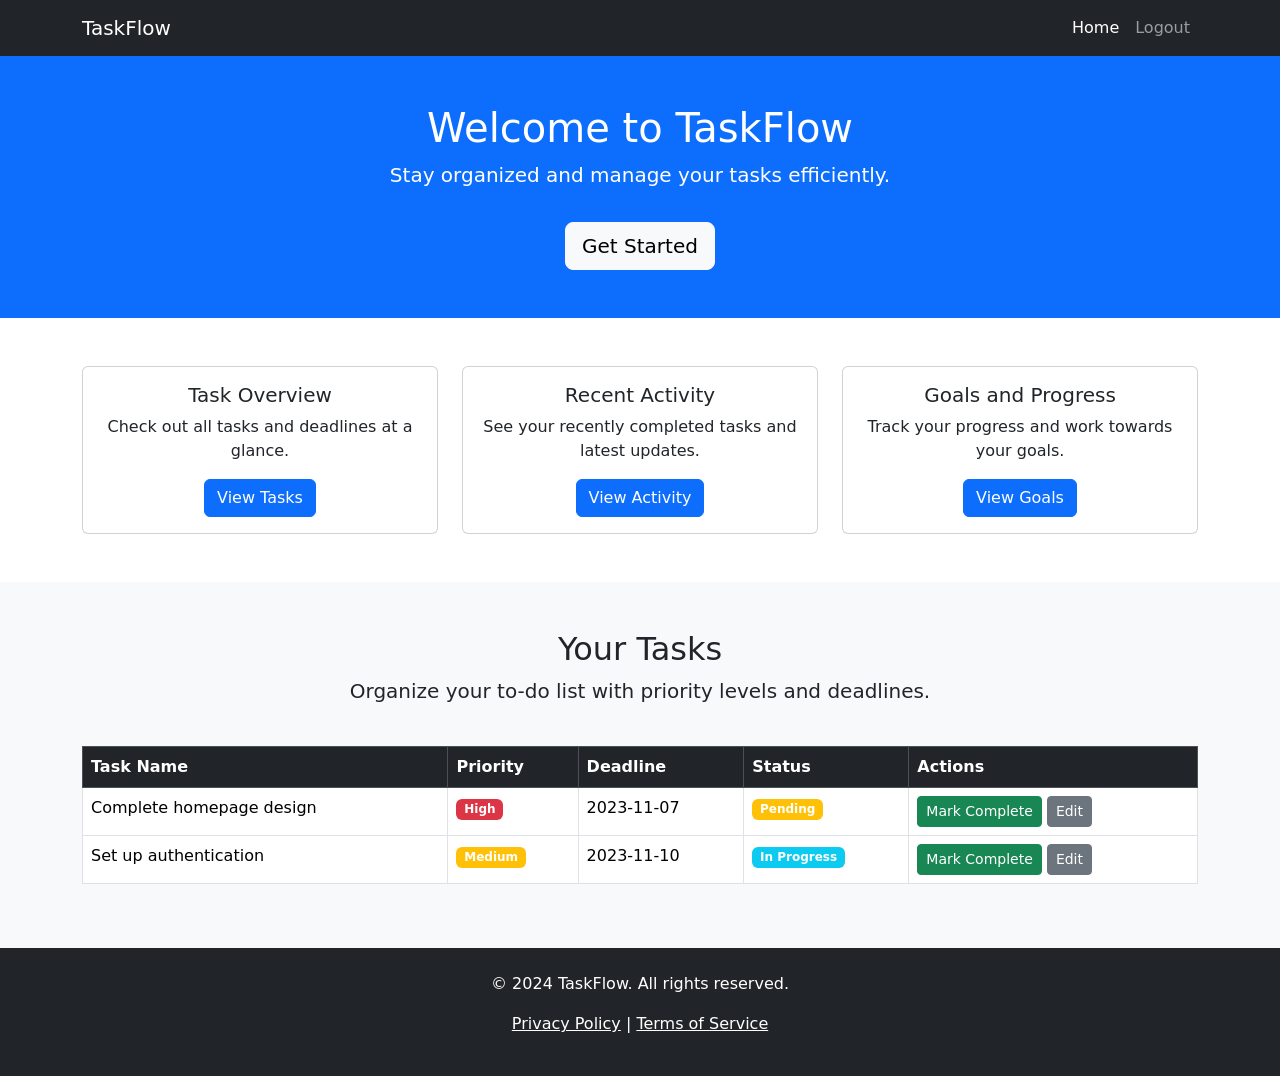
<file: homepage/index.html>
<!DOCTYPE html>
<html lang="en">
<head>
    <meta charset="UTF-8">
    <meta name="viewport" content="width=device-width, initial-scale=1.0">
    <title>TaskFlow - Your To-Do List Dashboard</title>
    <link rel="stylesheet" href="../bootstrap/css/bootstrap.min.css">
    <!-- <link rel="stylesheet" href="../css/register.css"> -->
</head>
<body>

    <!-- Navbar -->
    <nav class="navbar navbar-expand-lg navbar-dark bg-dark">
        <div class="container">
            <a class="navbar-brand" href="#">TaskFlow</a>
            <button class="navbar-toggler" type="button" data-bs-toggle="collapse" data-bs-target="#navbarNav" aria-controls="navbarNav" aria-expanded="false" aria-label="Toggle navigation">
                <span class="navbar-toggler-icon"></span>
            </button>
            <div class="collapse navbar-collapse" id="navbarNav">
                <ul class="navbar-nav ms-auto">
                    <li class="nav-item">
                        <a class="nav-link active" href="#">Home</a>
                    </li>
                    <!-- <li class="nav-item">
                        <a class="nav-link" href="#">Dashboard</a>
                    </li>
                    <li class="nav-item">
                        <a class="nav-link" href="#">Tasks</a>
                    </li>
                    <li class="nav-item">
                        <a class="nav-link" href="#">Profile</a>
                    </li> -->
                    <li class="nav-item">
                      <form id="logout-form" action="../php/logout.php" method="POST" style="display: inline;" onsubmit="return confirm('Are you sure you want to logout?');">
                        <button type="submit" class="nav-link" style="background: none; border: none; cursor: pointer;">Logout</button>
                    </form>
                    </li>
                </ul>
            </div>
        </div>
    </nav>

    <header class="bg-primary text-white text-center py-5">
        <div class="container">
            <h1>Welcome to TaskFlow</h1>
            <p class="lead">Stay organized and manage your tasks efficiently.</p>
            <a href="#dashboard" class="btn btn-light btn-lg mt-3">Get Started</a>
        </div>
    </header>

    <section id="dashboard" class="container my-5">
        <div class="row">
            <div class="col-md-4">
                <div class="card text-center">
                    <div class="card-body">
                        <h5 class="card-title">Task Overview</h5>
                        <p class="card-text">Check out all tasks and deadlines at a glance.</p>
                        <a href="#" class="btn btn-primary">View Tasks</a>
                    </div>
                </div>
            </div>
            
            <!-- Recent Activity -->
            <div class="col-md-4">
                <div class="card text-center">
                    <div class="card-body">
                        <h5 class="card-title">Recent Activity</h5>
                        <p class="card-text">See your recently completed tasks and latest updates.</p>
                        <a href="#" class="btn btn-primary">View Activity</a>
                    </div>
                </div>
            </div>

            <!-- Goals and Progress -->
            <div class="col-md-4">
                <div class="card text-center">
                    <div class="card-body">
                        <h5 class="card-title">Goals and Progress</h5>
                        <p class="card-text">Track your progress and work towards your goals.</p>
                        <a href="#" class="btn btn-primary">View Goals</a>
                    </div>
                </div>
            </div>
        </div>
    </section>

    <!-- Task List Section -->
    <section class="bg-light py-5">
        <div class="container">
            <div class="row">
                <div class="col-12 text-center mb-4">
                    <h2>Your Tasks</h2>
                    <p class="lead">Organize your to-do list with priority levels and deadlines.</p>
                </div>

                <!-- Task List Table -->
                <div class="col-12">
                    <table class="table table-hover table-bordered">
                        <thead class="table-dark">
                            <tr>
                                <th>Task Name</th>
                                <th>Priority</th>
                                <th>Deadline</th>
                                <th>Status</th>
                                <th>Actions</th>
                            </tr>
                        </thead>
                        <tbody>
                            <tr>
                                <td>Complete homepage design</td>
                                <td><span class="badge bg-danger">High</span></td>
                                <td>2023-11-07</td>
                                <td><span class="badge bg-warning">Pending</span></td>
                                <td>
                                    <button class="btn btn-sm btn-success">Mark Complete</button>
                                    <button class="btn btn-sm btn-secondary">Edit</button>
                                </td>
                            </tr>
                            <tr>
                                <td>Set up authentication</td>
                                <td><span class="badge bg-warning">Medium</span></td>
                                <td>2023-11-10</td>
                                <td><span class="badge bg-info">In Progress</span></td>
                                <td>
                                    <button class="btn btn-sm btn-success">Mark Complete</button>
                                    <button class="btn btn-sm btn-secondary">Edit</button>
                                </td>
                            </tr>
                        </tbody>
                    </table>
                </div>
            </div>
        </div>
    </section>

    <!-- Footer Section -->
    <footer class="bg-dark text-white text-center py-4">
        <div class="container">
            <p>&copy; 2024 TaskFlow. All rights reserved.</p>
            <p><a href="#" class="text-white">Privacy Policy</a> | <a href="#" class="text-white">Terms of Service</a></p>
        </div>
    </footer>

    <!-- Bootstrap and Custom Script -->
    <script src="../bootstrap/js/bootstrap.bundle.min.js"></script>
</body>
</html>
</file>
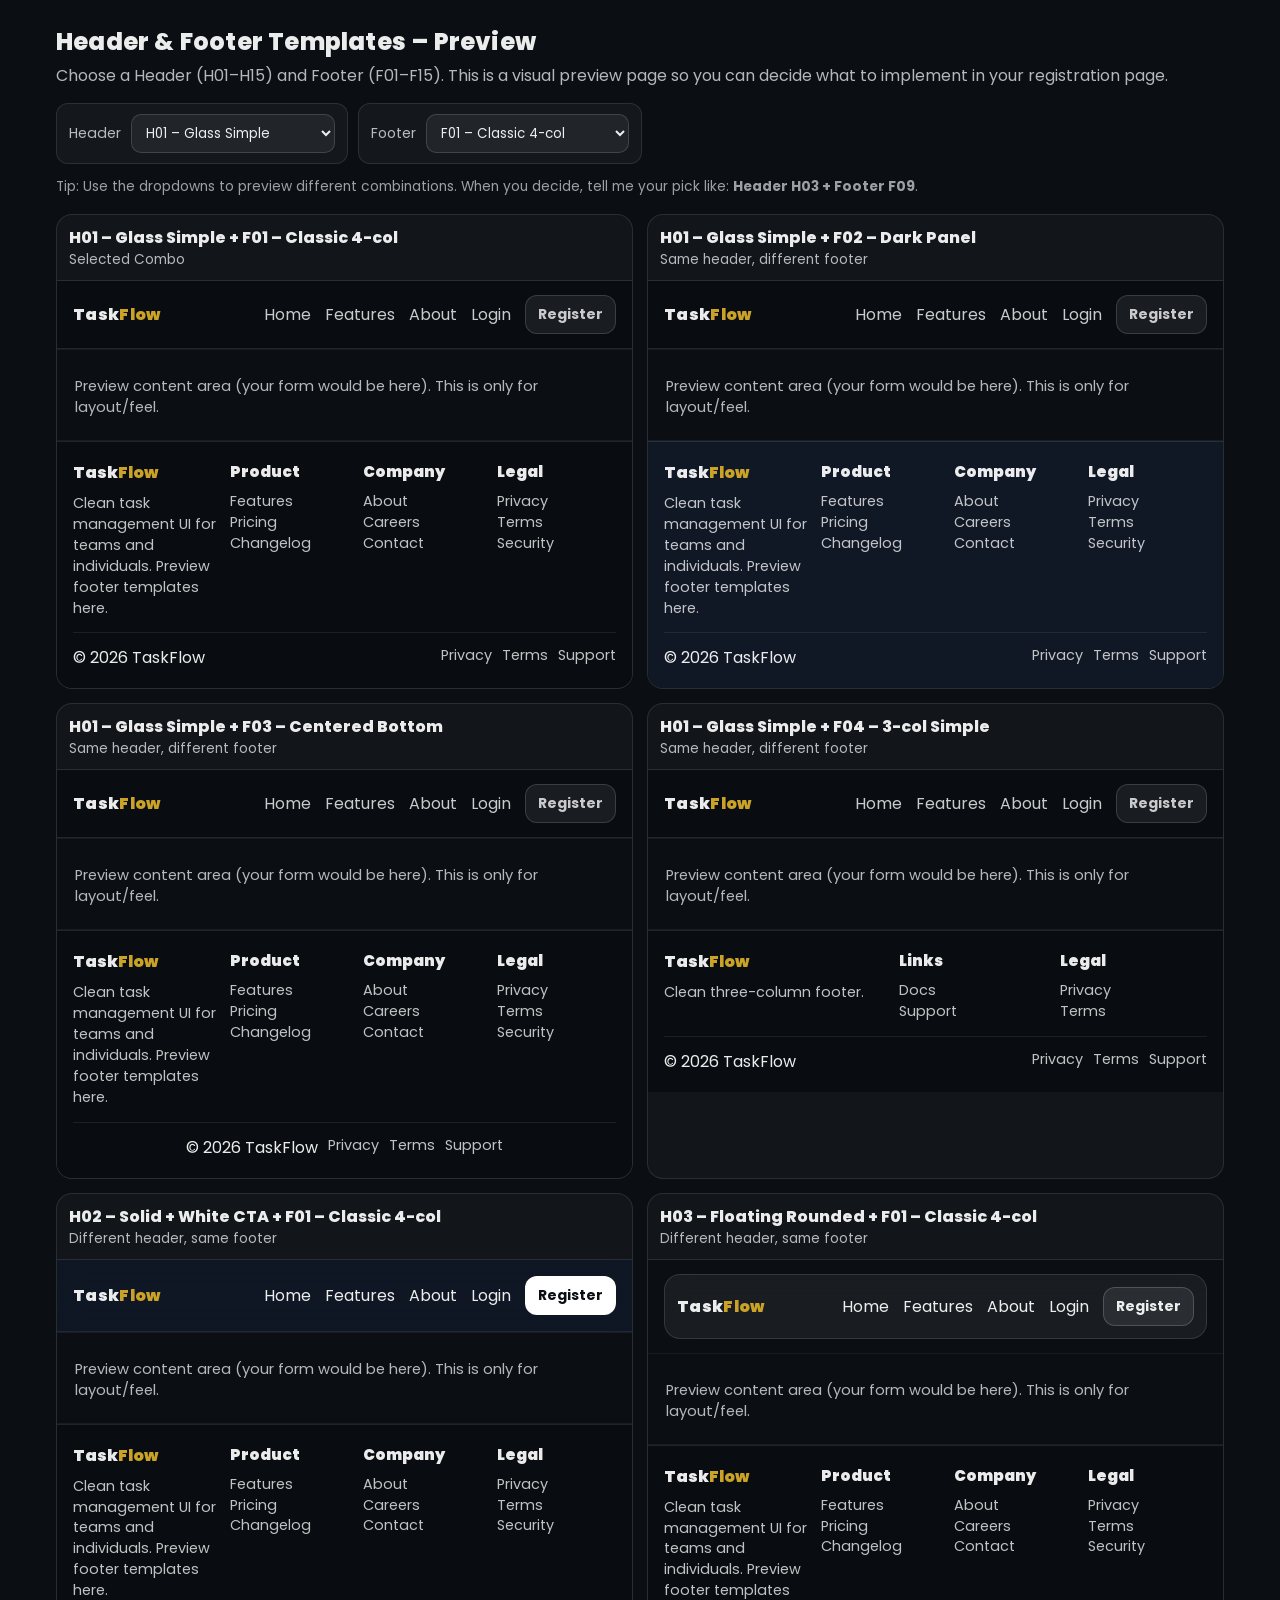
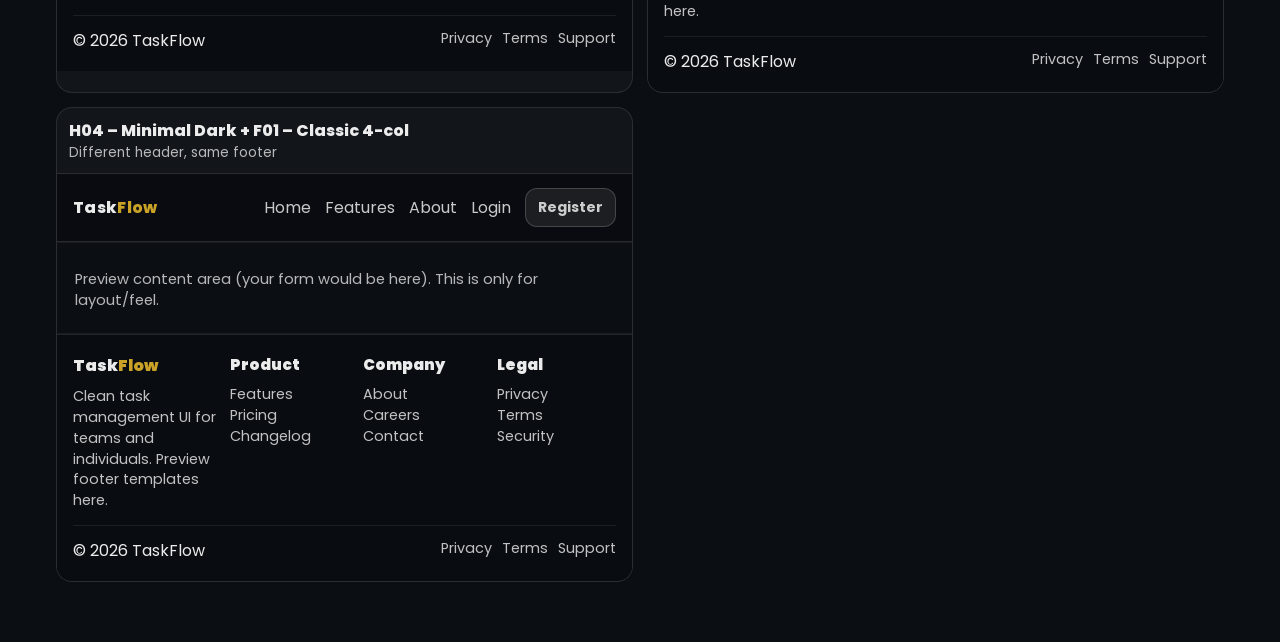
<file: html/header_footer_templates.html>
<!doctype html>
<html lang="en">
<head>
  <meta charset="utf-8" />
  <meta name="viewport" content="width=device-width, initial-scale=1" />
  <title>TaskFlow – Header & Footer Templates (Preview)</title>
  <link rel="preconnect" href="https://fonts.googleapis.com">
  <link rel="preconnect" href="https://fonts.gstatic.com" crossorigin>
  <link href="https://fonts.googleapis.com/css2?family=Poppins:wght@300;400;500;600;700;800&display=swap" rel="stylesheet">
  <style>
    :root{
      --bg:#0b0f14;
      --panel:#111827;
      --panel2:#0a0c10;
      --border:rgba(255,255,255,.10);
      --muted:rgba(255,255,255,.70);
      --text:rgba(255,255,255,.92);
      --card:rgba(255,255,255,.06);
      --card2:rgba(255,255,255,.10);
      --accent:#c9a227;
    }

    *{box-sizing:border-box;margin:0;padding:0;font-family:Poppins,system-ui,-apple-system,Segoe UI,Roboto,Arial,sans-serif;}
    body{background:var(--bg);color:var(--text);}

    .page{max-width:1200px;margin:0 auto;padding:24px 16px 60px;}
    h1{font-size:1.5rem;font-weight:800;letter-spacing:.2px;}
    .sub{margin-top:6px;color:var(--muted);line-height:1.35;}

    .toolbar{margin-top:16px;display:flex;gap:10px;flex-wrap:wrap;align-items:center;}
    .pill{
      display:inline-flex;gap:10px;align-items:center;
      padding:10px 12px;border:1px solid var(--border);
      background:rgba(255,255,255,.04);
      border-radius:12px;
    }

    label{font-size:.88rem;color:var(--muted);}
    select{
      background:rgba(255,255,255,.06);
      border:1px solid rgba(255,255,255,.14);
      color:var(--text);
      padding:8px 10px;
      border-radius:10px;
      outline:none;
    }

    .grid{margin-top:18px;display:grid;grid-template-columns:repeat(2,minmax(0,1fr));gap:14px;}
    @media (max-width: 900px){.grid{grid-template-columns:1fr;}}

    .preview{
      border:1px solid var(--border);
      border-radius:16px;
      overflow:hidden;
      background:rgba(255,255,255,.03);
    }

    .meta{
      padding:10px 12px;
      border-bottom:1px solid var(--border);
      display:flex;justify-content:space-between;align-items:center;
      gap:12px;
    }
    .meta .name{font-weight:800;}
    .meta .hint{font-size:.85rem;color:var(--muted);}

    .canvas{background:#0b0f14;}
    .hero{
      padding:26px 18px 22px;
      border-top:1px solid rgba(255,255,255,.06);
      border-bottom:1px solid rgba(255,255,255,.06);
      color:var(--muted);
      font-size:.92rem;
    }

    /* Generic utility */
    .row{display:flex;align-items:center;justify-content:space-between;gap:12px;}
    .brand{font-weight:900;letter-spacing:.3px;}
    .brand span{color:var(--accent);}
    .nav{display:flex;gap:14px;align-items:center;flex-wrap:wrap;}
    a{color:inherit;text-decoration:none;}

    .btn{
      border-radius:12px;
      padding:8px 12px;
      border:1px solid rgba(255,255,255,.18);
      background:rgba(255,255,255,.08);
      color:var(--text);
      font-weight:700;
      font-size:.88rem;
    }

    /* ========== HEADER TEMPLATES (H01..H15) ========== */
    .H01{background:rgba(10,12,16,.75);backdrop-filter:blur(12px);border-bottom:1px solid var(--border);padding:14px 16px;}
    .H01 .nav a{opacity:.85;} .H01 .nav a:hover{opacity:1;}

    .H02{background:rgba(17,24,39,.85);backdrop-filter:blur(12px);padding:16px 16px;border-bottom:1px solid rgba(255,255,255,.08);}
    .H02 .btn{background:#fff;color:#0b0f14;border-color:rgba(255,255,255,.22);} 

    .H03{background:transparent;padding:14px 16px;}
    .H03 .wrap{background:rgba(255,255,255,.06);border:1px solid rgba(255,255,255,.12);border-radius:16px;padding:12px 12px;backdrop-filter:blur(12px);} 

    .H04{background:rgba(10,12,16,.9);padding:14px 16px;border-bottom:1px solid rgba(255,255,255,.12);} 
    .H04 .brand{font-weight:800;} .H04 .nav a{color:rgba(255,255,255,.78);} .H04 .nav a:hover{color:#fff;}

    .H05{background:rgba(11,15,20,1);padding:14px 16px;} .H05 .badge{padding:4px 8px;border-radius:999px;border:1px solid rgba(255,255,255,.12);font-size:.8rem;color:rgba(255,255,255,.8)}

    .H06{background:rgba(255,255,255,.04);padding:16px;border-bottom:1px solid rgba(255,255,255,.08);} .H06 .brand span{color:#fff;} .H06 .brand{color:var(--accent);} 

    .H07{background:rgba(10,12,16,.78);padding:12px 16px;border-bottom:1px solid rgba(255,255,255,.10);} .H07 .nav{gap:10px;} .H07 .nav a{padding:6px 10px;border-radius:999px;background:rgba(255,255,255,.06);} .H07 .nav a:hover{background:rgba(255,255,255,.12);} 

    .H08{background:rgba(17,24,39,.7);padding:16px;} .H08 .search{flex:1;max-width:360px;} .H08 input{width:100%;border-radius:12px;background:rgba(255,255,255,.08);border:1px solid rgba(255,255,255,.12);padding:9px 10px;color:#fff;}

    .H09{background:rgba(10,12,16,.76);padding:12px 16px;border-bottom:1px solid rgba(255,255,255,.10);} .H09 .btn{border-radius:999px;}

    .H10{background:rgba(255,255,255,.03);padding:14px 16px;border-bottom:1px solid rgba(255,255,255,.08);} .H10 .brand{font-weight:900;} .H10 .btn{background:transparent;}

    .H11{background:rgba(10,12,16,1);padding:14px 16px;border-bottom:1px solid rgba(255,255,255,.08);} .H11 .nav a{font-weight:700;}

    .H12{background:rgba(17,24,39,.8);padding:12px 16px;border-bottom:1px solid rgba(255,255,255,.10);} .H12 .brand{font-size:1.05rem;} .H12 .nav a{font-size:.9rem;opacity:.88;}

    .H13{background:rgba(10,12,16,.6);padding:18px 16px;border-bottom:1px solid rgba(255,255,255,.08);} .H13 .brand{font-size:1.2rem;} 

    .H14{background:rgba(255,255,255,.04);padding:14px 16px;border-bottom:1px solid rgba(255,255,255,.08);} .H14 .nav a{position:relative;} .H14 .nav a::after{content:"";position:absolute;left:0;bottom:-6px;width:0;height:2px;background:var(--accent);transition:width .2s;} .H14 .nav a:hover::after{width:100%;}

    .H15{background:rgba(17,24,39,.65);padding:14px 16px;border-bottom:1px solid rgba(255,255,255,.10);} .H15 .btn{background:rgba(255,255,255,.10);} .H15 .btn:hover{background:rgba(255,255,255,.14);} 

    /* ========== FOOTER TEMPLATES (F01..F15) ========== */
    .footerBase{padding:18px 16px;border-top:1px solid rgba(255,255,255,.10);background:rgba(10,12,16,.96);} 
    .footerBase .cols{display:grid;grid-template-columns:1.2fr 1fr 1fr 1fr;gap:14px;}
    .footerBase h3{font-size:1rem;font-weight:900;margin-bottom:8px;}
    .footerBase h4{font-size:.95rem;font-weight:900;margin-bottom:8px;}
    .footerBase p,.footerBase a{color:rgba(255,255,255,.75);font-size:.9rem;line-height:1.45;}
    .footerBase a:hover{color:#fff;}
    .footerBase .bottom{margin-top:14px;padding-top:12px;border-top:1px solid rgba(255,255,255,.08);display:flex;justify-content:space-between;gap:10px;flex-wrap:wrap;}

    .F01{background:rgba(10,12,16,.96);} 

    .F02{background:rgba(17,24,39,.92);} 

    .F03{background:rgba(10,12,16,.96);} .F03 .bottom{justify-content:center;}

    .F04{background:rgba(10,12,16,.96);} .F04 .cols{grid-template-columns:1.5fr 1fr 1fr;}

    .F05{background:rgba(255,255,255,.04);backdrop-filter:blur(12px);} 

    .F06{background:rgba(10,12,16,1);} .F06 a{font-weight:700;}

    .F07{background:rgba(10,12,16,.96);} .F07 .cols{grid-template-columns:1fr 1fr;} .F07 .bottom{border-top:none;margin-top:10px;padding-top:0;}

    .F08{background:rgba(17,24,39,.92);} .F08 .chip{display:inline-block;border:1px solid rgba(255,255,255,.14);padding:6px 10px;border-radius:999px;margin:6px 6px 0 0;}

    .F09{background:rgba(10,12,16,.96);} .F09 .newsletter{display:flex;gap:8px;flex-wrap:wrap;} .F09 input{flex:1;min-width:180px;border-radius:12px;background:rgba(255,255,255,.08);border:1px solid rgba(255,255,255,.12);padding:10px;color:#fff;}

    .F10{background:rgba(10,12,16,.96);} .F10 .cols{grid-template-columns:1fr 1fr 1fr;} 

    .F11{background:rgba(17,24,39,.92);} .F11 .bottom{border-top:1px dashed rgba(255,255,255,.14);} 

    .F12{background:rgba(10,12,16,.96);} .F12 .brand{font-size:1.1rem;} 

    .F13{background:rgba(10,12,16,.96);} .F13 .cols{grid-template-columns:1.2fr 1.2fr;} 

    .F14{background:rgba(255,255,255,.03);backdrop-filter:blur(12px);} .F14 .bottom{border-top:1px solid rgba(255,255,255,.06);} 

    .F15{background:rgba(10,12,16,.96);} .F15 .topline{padding-bottom:10px;margin-bottom:10px;border-bottom:1px solid rgba(255,255,255,.08);display:flex;justify-content:space-between;gap:10px;flex-wrap:wrap;}

    @media (max-width: 900px){
      .footerBase .cols{grid-template-columns:1fr 1fr;}
    }
    @media (max-width: 560px){
      .footerBase .cols{grid-template-columns:1fr;}
    }

    .note{margin-top:14px;color:rgba(255,255,255,.6);font-size:.86rem;line-height:1.35;}
  </style>
</head>
<body>
  <div class="page">
    <h1>Header & Footer Templates – Preview</h1>
    <p class="sub">Choose a Header (H01–H15) and Footer (F01–F15). This is a visual preview page so you can decide what to implement in your registration page.</p>

    <div class="toolbar">
      <div class="pill">
        <label for="headerPick">Header</label>
        <select id="headerPick">
          <option value="H01">H01 – Glass Simple</option>
          <option value="H02">H02 – Solid + White CTA</option>
          <option value="H03">H03 – Floating Rounded</option>
          <option value="H04">H04 – Minimal Dark</option>
          <option value="H05">H05 – Brand Badge</option>
          <option value="H06">H06 – Accent Brand</option>
          <option value="H07">H07 – Pill Links</option>
          <option value="H08">H08 – With Search</option>
          <option value="H09">H09 – Rounded CTA</option>
          <option value="H10">H10 – Ultra Minimal</option>
          <option value="H11">H11 – Strong Nav</option>
          <option value="H12">H12 – Compact</option>
          <option value="H13">H13 – Taller Hero Nav</option>
          <option value="H14">H14 – Underline Hover</option>
          <option value="H15">H15 – Soft Buttons</option>
        </select>
      </div>

      <div class="pill">
        <label for="footerPick">Footer</label>
        <select id="footerPick">
          <option value="F01">F01 – Classic 4-col</option>
          <option value="F02">F02 – Dark Panel</option>
          <option value="F03">F03 – Centered Bottom</option>
          <option value="F04">F04 – 3-col Simple</option>
          <option value="F05">F05 – Glass Footer</option>
          <option value="F06">F06 – Bold Links</option>
          <option value="F07">F07 – Minimal 2-col</option>
          <option value="F08">F08 – With Chips</option>
          <option value="F09">F09 – Newsletter</option>
          <option value="F10">F10 – 3-col Links</option>
          <option value="F11">F11 – Dashed Divider</option>
          <option value="F12">F12 – Brand Focus</option>
          <option value="F13">F13 – Split 2-wide</option>
          <option value="F14">F14 – Glass Light</option>
          <option value="F15">F15 – Topline + Links</option>
        </select>
      </div>
    </div>

    <p class="note">Tip: Use the dropdowns to preview different combinations. When you decide, tell me your pick like: <strong>Header H03 + Footer F09</strong>.</p>

    <div class="grid" id="grid"></div>
  </div>

  <template id="tpl">
    <section class="preview">
      <div class="meta">
        <div>
          <div class="name"></div>
          <div class="hint"></div>
        </div>
      </div>
      <div class="canvas">
        <header class="header"></header>
        <div class="hero">Preview content area (your form would be here). This is only for layout/feel.</div>
        <footer class="footer footerBase"></footer>
      </div>
    </section>
  </template>

  <script>
    const headerOptions = {
      H01: { name: 'H01 – Glass Simple', hint: 'Glass bar, subtle links, great for apps.' },
      H02: { name: 'H02 – Solid + White CTA', hint: 'Strong contrast CTA button.' },
      H03: { name: 'H03 – Floating Rounded', hint: 'Floating rounded container for premium feel.' },
      H04: { name: 'H04 – Minimal Dark', hint: 'Straightforward minimal dark nav.' },
      H05: { name: 'H05 – Brand Badge', hint: 'Adds a small status/badge by brand.' },
      H06: { name: 'H06 – Accent Brand', hint: 'Brand uses accent as primary.' },
      H07: { name: 'H07 – Pill Links', hint: 'Pill buttons for navigation links.' },
      H08: { name: 'H08 – With Search', hint: 'Search input in the header.' },
      H09: { name: 'H09 – Rounded CTA', hint: 'Rounded CTA for friendly UI.' },
      H10: { name: 'H10 – Ultra Minimal', hint: 'Cleanest and lightest header.' },
      H11: { name: 'H11 – Strong Nav', hint: 'Heavier nav typography.' },
      H12: { name: 'H12 – Compact', hint: 'Tighter spacing for small screens.' },
      H13: { name: 'H13 – Taller Hero Nav', hint: 'More spacious header for landing pages.' },
      H14: { name: 'H14 – Underline Hover', hint: 'Underline hover effect.' },
      H15: { name: 'H15 – Soft Buttons', hint: 'Soft button-like CTAs.' },
    };

    const footerOptions = {
      F01: { name: 'F01 – Classic 4-col', hint: 'Standard multi-column footer.' },
      F02: { name: 'F02 – Dark Panel', hint: 'Stronger panel footer background.' },
      F03: { name: 'F03 – Centered Bottom', hint: 'Centered copyright row.' },
      F04: { name: 'F04 – 3-col Simple', hint: 'Less dense 3 columns.' },
      F05: { name: 'F05 – Glass Footer', hint: 'Glass effect like header.' },
      F06: { name: 'F06 – Bold Links', hint: 'Heavier link emphasis.' },
      F07: { name: 'F07 – Minimal 2-col', hint: 'Very simple layout.' },
      F08: { name: 'F08 – With Chips', hint: 'Tag/chip-style links.' },
      F09: { name: 'F09 – Newsletter', hint: 'Has newsletter signup row.' },
      F10: { name: 'F10 – 3-col Links', hint: 'Three columns balanced.' },
      F11: { name: 'F11 – Dashed Divider', hint: 'Dashed divider for style.' },
      F12: { name: 'F12 – Brand Focus', hint: 'Brand callout heavier.' },
      F13: { name: 'F13 – Split 2-wide', hint: 'Two wide sections.' },
      F14: { name: 'F14 – Glass Light', hint: 'Light glass footer style.' },
      F15: { name: 'F15 – Topline + Links', hint: 'Top row for socials + compact columns.' },
    };

    function headerHTML(code){
      const baseLinks = `
        <nav class="nav">
          <a href="#">Home</a>
          <a href="#">Features</a>
          <a href="#">About</a>
          <a href="#">Login</a>
          <a class="btn" href="#">Register</a>
        </nav>`;

      if(code === 'H03'){
        return `<div class="wrap"><div class="row"><div class="brand">Task<span>Flow</span></div>${baseLinks}</div></div>`;
      }
      if(code === 'H05'){
        return `<div class="row"><div style="display:flex;align-items:center;gap:10px;"><div class="brand">Task<span>Flow</span></div><span class="badge">v1.0</span></div>${baseLinks}</div>`;
      }
      if(code === 'H08'){
        return `<div class="row"><div class="brand">Task<span>Flow</span></div><div class="search"><input placeholder="Search…" /></div>${baseLinks}</div>`;
      }
      return `<div class="row"><div class="brand">Task<span>Flow</span></div>${baseLinks}</div>`;
    }

    function footerHTML(code){
      const cols = `
        <div class="cols">
          <div>
            <h3>Task<span style="color:var(--accent)">Flow</span></h3>
            <p>Clean task management UI for teams and individuals. Preview footer templates here.</p>
          </div>
          <div>
            <h4>Product</h4>
            <p><a href="#">Features</a></p>
            <p><a href="#">Pricing</a></p>
            <p><a href="#">Changelog</a></p>
          </div>
          <div>
            <h4>Company</h4>
            <p><a href="#">About</a></p>
            <p><a href="#">Careers</a></p>
            <p><a href="#">Contact</a></p>
          </div>
          <div>
            <h4>Legal</h4>
            <p><a href="#">Privacy</a></p>
            <p><a href="#">Terms</a></p>
            <p><a href="#">Security</a></p>
          </div>
        </div>`;

      const bottom = `
        <div class="bottom">
          <div>© 2026 TaskFlow</div>
          <div style="display:flex;gap:10px;flex-wrap:wrap;">
            <a href="#">Privacy</a>
            <a href="#">Terms</a>
            <a href="#">Support</a>
          </div>
        </div>`;

      if(code === 'F07'){
        return `<div class="cols"><div><h3>Task<span style="color:var(--accent)">Flow</span></h3><p>Minimal footer for clean UI.</p></div><div><h4>Links</h4><p><a href="#">Privacy</a></p><p><a href="#">Terms</a></p><p><a href="#">Support</a></p></div></div><div class="bottom"><div>© 2026 TaskFlow</div></div>`;
      }
      if(code === 'F08'){
        return `<div class="cols" style="grid-template-columns:1.3fr 1fr 1fr;"><div><h3>Task<span style="color:var(--accent)">Flow</span></h3><p>Footer with chips/tags.</p><div><span class="chip">Docs</span><span class="chip">API</span><span class="chip">Status</span></div></div><div><h4>Company</h4><p><a href="#">About</a></p><p><a href="#">Careers</a></p></div><div><h4>Legal</h4><p><a href="#">Privacy</a></p><p><a href="#">Terms</a></p></div></div>${bottom}`;
      }
      if(code === 'F09'){
        return `<div class="cols" style="grid-template-columns:1.4fr 1fr 1fr;"><div><h3>Task<span style="color:var(--accent)">Flow</span></h3><p>Newsletter footer variant.</p><div class="newsletter"><input placeholder="Email address" /><button class="btn">Subscribe</button></div></div><div><h4>Product</h4><p><a href="#">Features</a></p><p><a href="#">Pricing</a></p></div><div><h4>Legal</h4><p><a href="#">Privacy</a></p><p><a href="#">Terms</a></p></div></div>${bottom}`;
      }
      if(code === 'F15'){
        return `<div class="topline"><div class="brand">Task<span>Flow</span></div><div style="display:flex;gap:10px;flex-wrap:wrap;"><a href="#">Twitter</a><a href="#">GitHub</a><a href="#">LinkedIn</a></div></div>${cols}${bottom}`;
      }
      if(code === 'F04'){
        return `<div class="cols" style="grid-template-columns:1.5fr 1fr 1fr;"><div><h3>Task<span style="color:var(--accent)">Flow</span></h3><p>Clean three-column footer.</p></div><div><h4>Links</h4><p><a href="#">Docs</a></p><p><a href="#">Support</a></p></div><div><h4>Legal</h4><p><a href="#">Privacy</a></p><p><a href="#">Terms</a></p></div></div>${bottom}`;
      }

      return `${cols}${bottom}`;
    }

    function buildGrid(){
      const grid = document.getElementById('grid');
      grid.innerHTML = '';

      // show 6 previews at a time: chosen header with 3 footers + chosen footer with 3 headers
      const headerPick = document.getElementById('headerPick').value;
      const footerPick = document.getElementById('footerPick').value;

      const headerList = Object.keys(headerOptions);
      const footerList = Object.keys(footerOptions);

      const otherHeaders = headerList.filter(h => h !== headerPick).slice(0,3);
      const otherFooters = footerList.filter(f => f !== footerPick).slice(0,3);

      const combos = [
        {h: headerPick, f: footerPick, label: 'Selected Combo'},
        ...otherFooters.map(f => ({h: headerPick, f, label: 'Same header, different footer'})),
        ...otherHeaders.map(h => ({h, f: footerPick, label: 'Different header, same footer'})),
      ];

      const tpl = document.getElementById('tpl');
      combos.forEach(c => {
        const node = tpl.content.cloneNode(true);
        node.querySelector('.name').textContent = `${headerOptions[c.h].name} + ${footerOptions[c.f].name}`;
        node.querySelector('.hint').textContent = c.label;

        const header = node.querySelector('.header');
        header.className = `header ${c.h}`;
        header.innerHTML = headerHTML(c.h);

        const footer = node.querySelector('.footer');
        footer.className = `footer footerBase ${c.f}`;
        footer.innerHTML = footerHTML(c.f);

        grid.appendChild(node);
      });
    }

    document.getElementById('headerPick').addEventListener('change', buildGrid);
    document.getElementById('footerPick').addEventListener('change', buildGrid);
    buildGrid();
  </script>
</body>
</html>
</file>
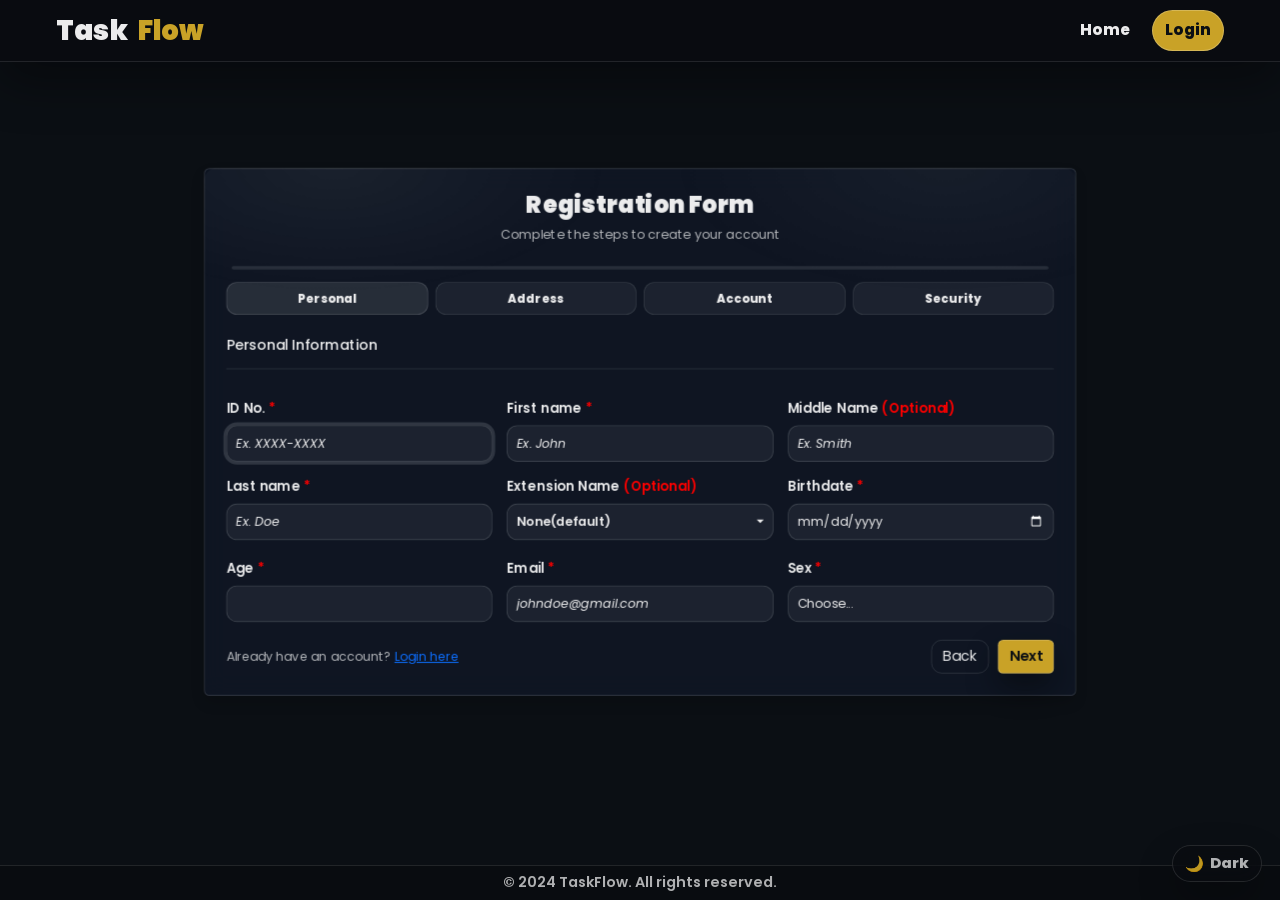
<file: html/registration.html>
<!DOCTYPE html>
<html lang="en">

<head>
  <meta charset="UTF-8">
  <title>TaskFlow - Register</title>

  <link rel="stylesheet" href="../bootstrap/css/bootstrap.min.css">
  <!-- Original registration styling -->
  <link rel="stylesheet" href="../css/register.css">

  <!-- Theme + toast + page-specific overrides -->
  <link rel="stylesheet" href="../css/theme.css">
  <link rel="stylesheet" href="../css/components/toast.css">
  <link rel="stylesheet" href="../css/pages/registration.css">

</head>

<body>
  <div id="app-toast-container" class="tf-toast-container" aria-live="polite" aria-atomic="true"></div>

  <!-- Page background/hero wrapper -->
  <div class="tf-page">

    <header>
      <!-- H01 – Glass Simple (custom) -->
      <nav class="tf-header H01" aria-label="Primary navigation">
        <div class="tf-header__inner">
          <a class="tf-logo" href="../">Task<span>Flow</span></a>
          <div class="tf-header__links">
            <a href="#">Home</a>
            <a href="index.html">Login</a>
          </div>
        </div>
      </nav>
    </header>




    <section class="container tf-auth">
      <div class="container-fluid bg-white p-4 rounded shadow tf-card">
        <h2 class="text-center mb-2">Registration Form</h2>
        <p class="text-center text-muted mb-4 tf-subtitle">Complete the steps to create your account</p>

        <form id="sign-up-form" action="../php/register.php" method="POST" autocomplete="off">


          <!-- Stepper / Progress -->
          <div class="tf-stepper mb-3" aria-label="Registration progress">
            <div class="tf-stepper__track" aria-hidden="true"><span class="tf-stepper__bar" id="tf-stepper-bar"></span>
            </div>
            <div class="tf-stepper__steps" role="list">
              <button type="button" class="tf-step tf-step--active" data-step="0" aria-current="step">Personal</button>
              <button type="button" class="tf-step" data-step="1">Address</button>
              <button type="button" class="tf-step" data-step="2">Account</button>
              <button type="button" class="tf-step" data-step="3">Security</button>
            </div>
          </div>

          <!-- Panels -->
          <div class="tf-panels">

            <!-- Step 1: Personal -->
            <section class="tf-panel is-active" data-step="0">
              <div class="row g-3">
                <div class="col-12">
                  <h6 class="my-1 mt-2">Personal Information</h6>
                  <hr>
                </div>

                <div class="col-md-4">
                  <label for="id-no" class="form-label required">ID No.</label>
                  <input type="text" class="form-control" id="id-no" name="id-no" placeholder="Ex. XXXX-XXXX"
                    data-required="1" maxlength="9">
                  <div class="valid-feedback"></div>
                  <div class="invalid-feedback"></div>
                </div>

                <div class="col-md-4">
                  <label for="first-name" class="form-label required">First name</label>
                  <input type="text" class="form-control" id="first-name" name="first_name" placeholder="Ex. John"
                    data-required="1">
                  <div class="valid-feedback"></div>
                  <div class="invalid-feedback"></div>
                </div>

                <div class="col-md-4">
                  <label for="middle_initial" class="form-label">Middle Name <span
                      style="color: red;">(Optional)</span></label>
                  <input type="text" class="form-control" id="middle-name" name="middle_initial"
                    placeholder="Ex. Smith">
                  <div class="valid-feedback"></div>
                  <div class="invalid-feedback"></div>
                </div>

                <div class="col-md-4">
                  <label for="last-name" class="form-label required">Last name</label>
                  <input type="text" class="form-control" id="last-name" name="last_name" placeholder="Ex. Doe"
                    data-required="1">
                  <div class="valid-feedback"></div>
                  <div class="invalid-feedback"></div>
                </div>

                <div class="col-md-4">
                  <label for="ext-name" class="form-label">Extension Name <span
                      style="color: red;">(Optional)</span></label>
                  <div class="dropdown">
                    <button class="btn btn-light dropdown-toggle w-100" type="button" data-bs-toggle="dropdown"
                      id="extension-name">
                      None(default)
                      <span class="caret"></span>
                    </button>
                    <ul class="dropdown-menu">
                      <li><a tabindex="-1" href="#" class="select-option" data-value="None(default)">None(Default)</a>
                      </li>
                      <li><a tabindex="-1" href="#" class="select-option" data-value="Sr.">Sr.</a></li>
                      <li><a tabindex="-1" href="#" class="select-option" data-value="Jr.">Jr.</a></li>
                      <li class="dropdown-submenu">
                        <a class="dropdown-item test" tabindex="-1" href="#">Other<span class="caret"></span></a>
                        <div class="input-submenu">
                          <label for="other-extension">Input here:</label>
                          <input type="text" id="other-extension" class="form-control"
                            placeholder="Enter other extension">
                          <input type="hidden" name="selected-extension" id="selected-extension">
                          <div class="error-message" id="error-message"></div>
                          <div class="ordinal-number" id="ordinal-number"></div>
                          <button type="button" class="btn btn-primary submit-btn w-100 mt-1">Submit</button>
                        </div>
                      </li>
                    </ul>
                  </div>
                </div>

                <div class="col-md-4 form-group">
                  <label for="birthdate" class="form-label required">Birthdate</label>
                  <input type="date" id="birthdate" class="form-control" name="birthdate" data-required="1">
                  <div id="birthdate-error" class="form-text"></div>
                  <div class="valid-feedback"></div>
                  <div class="invalid-feedback"></div>
                </div>

                <div class="col-md-4 form-group">
                  <label for="age" class="form-label required">Age</label>
                  <input type="text" id="age" class="form-control" name="age" readonly>
                  <div id="age-error" class="form-text"></div>
                  <div class="valid-feedback"></div>
                  <div class="invalid-feedback"></div>
                </div>

                <div class="col-md-4">
                  <label for="email-form" class="form-label required">Email</label>
                  <input type="email" class="form-control" id="email-form" name="email"
                    aria-describedby="email-formFeedback" placeholder="johndoe@gmail.com" data-required="1">
                  <div class="valid-feedback"></div>
                  <div class="invalid-feedback"></div>
                </div>

                <div class="col-md-4">
                  <label for="sex" class="form-label required">Sex</label>
                  <select class="form-select" id="sex" name="sex" aria-describedby="sexFeedback" data-required="1">
                    <option selected disabled value="">Choose...</option>
                    <option value="Male">Male</option>
                    <option value="Female">Female</option>
                  </select>
                  <div class="invalid-feedback"></div>
                  <div class="valid-feedback"></div>
                </div>

              </div>
            </section>

            <!-- Step 2: Address -->
            <section class="tf-panel" data-step="1">
              <div class="row g-3">
                <div class="col-12">
                  <h6 class="my-1 mt-2">Address Information</h6>
                  <hr>
                </div>

                <div class="col-md-4">
                  <label for="purok-street" class="form-label required">Purok</label>
                  <input type="text" class="form-control" id="purok-street" aria-describedby="purok-streetFeedback"
                    name="purok_barangay" placeholder="Purok 9" data-required="1">
                  <div class="invalid-feedback"></div>
                  <div class="valid-feedback"></div>
                </div>

                <div class="col-md-4">
                  <label for="barangay" class="form-label required">Barangay</label>
                  <input type="text" class="form-control" id="barangay" name="barangay"
                    aria-describedby="barangayFeedback" placeholder="Sanghan" data-required="1">
                  <div class="invalid-feedback"></div>
                  <div class="valid-feedback"></div>
                </div>

                <div class="col-md-4">
                  <label for="city-form" class="form-label required">City/Municipality</label>
                  <input type="text" class="form-control" id="city-form" name="city_municipality"
                    aria-describedby="city-formFeedback" placeholder="Cabadbaran City" data-required="1">
                  <div class="invalid-feedback"></div>
                  <div class="valid-feedback"></div>
                </div>

                <div class="col-md-4">
                  <label for="province" class="form-label required">Province</label>
                  <input type="text" class="form-control" id="province" name="province"
                    aria-describedby="provinceFeedback" placeholder="Agusan Del Norte" data-required="1">
                  <div class="invalid-feedback"></div>
                  <div class="valid-feedback"></div>
                </div>

                <div class="col-md-4">
                  <label for="country-form" class="form-label required">Country</label>
                  <input type="text" class="form-control" id="country-form" name="country"
                    aria-describedby="country-formFeedback" placeholder="Philippines" data-required="1">
                  <div class="invalid-feedback"></div>
                  <div class="valid-feedback"></div>
                </div>

                <div class="col-md-4">
                  <label for="zipCode" class="form-label required">Zip Code</label>
                  <input type="text" class="form-control" id="zipCode" name="zip_code"
                    aria-describedby="zipCodeFeedback" placeholder="8605" data-required="1">
                  <div class="invalid-feedback"></div>
                  <div class="valid-feedback"></div>
                </div>

              </div>
            </section>

            <!-- Step 3: Account -->
            <section class="tf-panel" data-step="2">
              <div class="row g-3">
                <div class="col-12">
                  <h6 class="my-1 mt-2">Account Information</h6>
                  <hr>
                </div>

                <div class="col-md-4">
                  <label for="user-name" class="form-label required">Username</label>
                  <div class="input-group has-validation">
                    <input type="text" class="form-control" id="user-name" name="username"
                      aria-describedby="user-nameFeedback" style="border-radius: 12px;" placeholder="Ex. johndoe20"
                      data-required="1">
                    <div class="valid-feedback"></div>
                    <div id="user-nameFeedback" class="invalid-feedback"></div>
                  </div>
                </div>

                <div class="col-md-4">
                  <label for="password" class="form-label required">Password</label>
                  <div class="input-group has-validation password-wrapper">
                    <input type="password" class="form-control" id="password" name="password"
                      aria-describedby="passwordFeedback" data-required="1">
                    <button type="button" id="togglePassword" class="toggle-password"
                      aria-label="Show Password">👁</button>
                    <div class="valid-feedback"></div>
                    <div class="invalid-feedback"></div>
                  </div>

                  <div class="password-indicator"></div>
                </div>

                <div class="col-md-4">
                  <label for="confirm-password" class="form-label required">Confirm Password</label>
                  <div class="input-group has-validation password-wrapper">
                    <input type="password" class="form-control" id="confirm-password"
                      aria-describedby="confirm-passwordFeedback" data-required="1">
                    <button type="button" id="toggleConfirmPassword" class="toggle-password"
                      aria-label="Show Password">👁</button>
                    <div class="valid-feedback"></div>
                    <div class="invalid-feedback"></div>
                  </div>
                </div>

              </div>
            </section>

            <!-- Step 4: Security -->
            <section class="tf-panel" data-step="3">
              <div class="row g-3">
                <div class="col-12">
                  <h6 class="my-1 mt-2">Security Questions</h6>
                  <hr>
                </div>

                <div class="col-md-4">
                  <label for="security-question-1" class="form-label required">Security Question 1</label>
                  <select class="form-select security-question" id="security-question-1" name="security_question_1"
                    data-required="1">
                    <option value="" selected disabled>Choose a question...</option>
                    <option value="pet">What is the name of your first pet?</option>
                    <option value="school">What was the name of your elementary school?</option>
                    <option value="city">In what city were you born?</option>
                    <option value="mother_maiden">What is your mother's maiden name?</option>
                    <option value="bestfriend">What is the name of your childhood best friend?</option>
                    <option value="favorite_teacher">What is the name of your favorite teacher?</option>
                  </select>
                  <div class="valid-feedback"></div>
                  <div class="invalid-feedback"></div>
                </div>

                <div class="col-md-4">
                  <label for="security-answer-1" class="form-label required">Answer 1</label>
                  <div class="input-group has-validation password-wrapper">
                    <input type="password" class="form-control" id="security-answer-1" name="security_answer_1"
                      autocomplete="off" data-required="1">
                    <button type="button" class="toggle-password" id="toggleSA1" aria-label="Show Password">👁</button>
                    <div class="valid-feedback"></div>
                    <div class="invalid-feedback"></div>
                  </div>
                </div>

                <div class="col-md-4"></div>

                <div class="col-md-4">
                  <label for="security-question-2" class="form-label required">Security Question 2</label>
                  <select class="form-select security-question" id="security-question-2" name="security_question_2"
                    data-required="1">
                    <option value="" selected disabled>Choose a question...</option>
                    <option value="pet">What is the name of your first pet?</option>
                    <option value="school">What was the name of your elementary school?</option>
                    <option value="city">In what city were you born?</option>
                    <option value="mother_maiden">What is your mother's maiden name?</option>
                    <option value="bestfriend">What is the name of your childhood best friend?</option>
                    <option value="favorite_teacher">What is the name of your favorite teacher?</option>
                  </select>
                  <div class="valid-feedback"></div>
                  <div class="invalid-feedback"></div>
                </div>

                <div class="col-md-4">
                  <label for="security-answer-2" class="form-label required">Answer 2</label>
                  <div class="input-group has-validation password-wrapper">
                    <input type="password" class="form-control" id="security-answer-2" name="security_answer_2"
                      autocomplete="off" data-required="1">
                    <button type="button" class="toggle-password" id="toggleSA2" aria-label="Show Password">👁</button>
                    <div class="valid-feedback"></div>
                    <div class="invalid-feedback"></div>
                  </div>
                </div>

                <div class="col-md-4"></div>

                <div class="col-md-4">
                  <label for="security-question-3" class="form-label required">Security Question 3</label>
                  <select class="form-select security-question" id="security-question-3" name="security_question_3"
                    data-required="1">
                    <option value="" selected disabled>Choose a question...</option>
                    <option value="pet">What is the name of your first pet?</option>
                    <option value="school">What was the name of your elementary school?</option>
                    <option value="city">In what city were you born?</option>
                    <option value="mother_maiden">What is your mother's maiden name?</option>
                    <option value="bestfriend">What is the name of your childhood best friend?</option>
                    <option value="favorite_teacher">What is the name of your favorite teacher?</option>
                  </select>
                  <div class="valid-feedback"></div>
                  <div class="invalid-feedback"></div>
                </div>

                <div class="col-md-4">
                  <label for="security-answer-3" class="form-label required">Answer 3</label>
                  <div class="input-group has-validation password-wrapper">
                    <input type="password" class="form-control" id="security-answer-3" name="security_answer_3"
                      autocomplete="off" data-required="1">
                    <button type="button" class="toggle-password" id="toggleSA3" aria-label="Show Password">👁</button>
                    <div class="valid-feedback"></div>
                    <div class="invalid-feedback"></div>
                  </div>
                </div>

                <div class="col-md-4"></div>

              </div>
            </section>

          </div>

          <!-- jQuery is required by legacy registration validation -->
          <script src="../bootstrap/js/jquery-3.7.1.min.js"></script>
          <!-- Registration restrictions/validation (legacy but needed) -->
          <script src="../js/script.js?v=8"></script>
          <!-- Toast must load before page scripts that call it (Next validation) -->
          <script src="../js/components/toast.js"></script>
          <!-- Page-specific JS (stepper + security questions + AJAX submit) -->
          <script src="../js/pages/registration.js"></script>

          <!-- Shared bottom actions (aligned on one line across all steps) -->
          <div class="d-flex justify-content-between align-items-center mt-3 flex-wrap gap-2 tf-bottom-actions"
            style="font-size: calc(1rem - 2px);">
            <div class="tf-auth-hint">Already have an account? <a href="index.html">Login here</a></div>

            <div class="tf-panel__actions" style="margin-top:0;">
              <button type="button" class="btn btn-outline-primary" id="tf-bottom-prev">Back</button>
              <button type="button" class="btn btn-primary" id="tf-bottom-next">Next</button>
              <button class="btn btn-primary" type="submit" id="tf-bottom-submit" style="display:none;">Sign Up</button>
            </div>
          </div>

        </form>
      </div>
    </section>


    <!-- F01 – simplified (copyright only) -->
    <footer class="tf-footer" role="contentinfo">
      <div class="tf-footer__inner">
        <div>© 2024 TaskFlow. All rights reserved.</div>
      </div>
    </footer>

  </div>

  <script src="../bootstrap/js/bootstrap.bundle.min.js"></script>

  <button type="button" class="tf-theme-toggle" data-theme-toggle aria-label="Toggle theme" title="Toggle theme">
    <span class="tf-theme-toggle__icon" data-theme-icon>🌙</span>
    <span class="tf-theme-toggle__label" data-theme-label>Dark</span>
  </button>

  <script src="../js/theme.js"></script>
</body>

</html>
</file>
<file: css/register.css>
/* Registration page styling
   Premium upgrade (hero background + glass card + improved inputs/buttons)
   Works with html/registration.html
*/

@import url('https://fonts.googleapis.com/css2?family=Poppins:wght@300;400;500;600;700;800&display=swap');

:root {
  /* Theme variables (default = dark) */
  --tf-bg: #0b0f14;
  --tf-surface: rgba(17, 24, 39, 0.82);
  --tf-surface-2: rgba(10, 12, 16, 0.88);
  --tf-border: rgba(255, 255, 255, 0.10);
  --tf-border-2: rgba(255, 255, 255, 0.14);
  --tf-shadow: 0 30px 90px rgba(0, 0, 0, 0.55);

  --tf-text: rgba(255, 255, 255, 0.92);
  --tf-muted: rgba(255, 255, 255, 0.68);

  --tf-accent: #c9a227;
  /* muted gold */

  /* Input surface */
  --tf-input-bg: rgba(255, 255, 255, 0.06);
  --tf-input-text: rgba(255, 255, 255, 0.92);
  --tf-input-placeholder: rgba(255, 255, 255, 0.30);
  --tf-input-border: rgba(255, 255, 255, 0.14);
  --tf-input-hover: rgba(255, 255, 255, 0.08);
  --tf-input-focus: rgba(255, 255, 255, 0.10);

  /* Primary button */
  --tf-btn-bg: #ffffff;
  --tf-btn-text: #0b0f14;
  --tf-btn-border: rgba(255, 255, 255, 0.22);
  --tf-btn-hover-bg: #f8fafc;
}

/* Light theme overrides */
:root[data-theme="light"] {
  --tf-bg: #f5f7fb;
  --tf-surface: rgba(255, 255, 255, 0.88);
  --tf-surface-2: rgba(255, 255, 255, 0.92);
  --tf-border: rgba(2, 6, 23, 0.08);
  --tf-border-2: rgba(2, 6, 23, 0.12);
  --tf-shadow: 0 24px 70px rgba(2, 6, 23, 0.14);

  --tf-text: rgba(2, 6, 23, 0.92);
  --tf-muted: rgba(2, 6, 23, 0.62);

  --tf-input-bg: rgba(2, 6, 23, 0.02);
  --tf-input-text: rgba(2, 6, 23, 0.92);
  --tf-input-placeholder: rgba(2, 6, 23, 0.30);
  --tf-input-border: rgba(2, 6, 23, 0.14);
  --tf-input-hover: rgba(2, 6, 23, 0.04);
  --tf-input-focus: rgba(2, 6, 23, 0.06);

  --tf-btn-bg: #0b0f14;
  --tf-btn-text: #ffffff;
  --tf-btn-border: rgba(2, 6, 23, 0.18);
  --tf-btn-hover-bg: #111827;
}

* {
  margin: 0;
  padding: 0;
  box-sizing: border-box;
}

html {
  /* Allow scrolling (we hide the scrollbar via CSS below) */
  overflow: auto;
  scrollbar-width: none;
  /* Firefox */
  -ms-overflow-style: none;
  /* old Edge/IE */
}

body {
  font-family: 'Poppins', Roboto, Arial, sans-serif;
  color: var(--tf-text);

  background: var(--tf-bg);
  min-height: 100vh;

  /* Scroll allowed, but scrollbar hidden */
  overflow-y: auto;
  scrollbar-width: none;
  /* Firefox */
  -ms-overflow-style: none;
  /* old Edge/IE */
}

html::-webkit-scrollbar,
body::-webkit-scrollbar {
  width: 0;
  height: 0;
}

.required::after {
  content: " *";
  color: red;
}

/* Page wrapper + auth section */
.tf-page {
  min-height: 100vh;
  display: flex;
  flex-direction: column;
}

/* Registration layout spacing */
.tf-auth {
  flex: 1;
  display: flex;
  justify-content: center;
  align-items: flex-start;
  padding-top: 80px;
  /* fixed header clearance */
  padding-bottom: 10px;
}

/* Scale ONLY the registration form/card area (not the header/footer) */
.tf-auth>.tf-card {
  transform: scale(0.89);
  transform-origin: top center;
  margin-top: 10px;
  /* BIG visible gap below header */
}

/* Keep footer visible but not tall */

/* Header (H01 – Glass Simple)
   - full-width border (no inset)
   - stays clean on scroll (no page bleed)
*/
header {
  position: fixed;
  top: 0;
  left: 0;
  width: 100%;
  z-index: 1030;
  padding: 0;
  background: var(--tf-surface-2);
  backdrop-filter: blur(12px);
  border-bottom: 1px solid var(--tf-border);
  box-shadow: 0 18px 50px rgba(0, 0, 0, 0.40);
}

/* Lighter header treatment in light mode (less heavy shadow) */
:root[data-theme="light"] header {
  box-shadow: 0 10px 26px rgba(2, 6, 23, 0.10);
  backdrop-filter: blur(10px);
}

.tf-header {
  width: 100%;
  margin: 0;
  border-radius: 0;
  background: transparent;
  border-bottom: 0;
  backdrop-filter: none;
  box-shadow: none;
}

.tf-header__inner {
  max-width: 1200px;
  margin: 0 auto;
  display: flex;
  align-items: center;
  justify-content: space-between;
  gap: 12px;
  padding: 10px 16px;
}

.tf-logo {
  display: inline-flex;
  align-items: center;
  gap: 10px;
  font-size: 1.7rem;
  font-weight: 900;
  letter-spacing: 0.2px;
  color: var(--tf-text);
  text-decoration: none;
  line-height: 1;
}

.tf-logo span {
  color: var(--tf-accent);
}

:root[data-theme="light"] .tf-logo span {
  color: #b38700;
}

/* Subtle hover polish for the brand */
.tf-logo:hover {
  opacity: 0.95;
}

.tf-header__links {
  display: flex;
  gap: 10px;
  align-items: center;
}

/* Theme toggle button (floating) */
.tf-theme-toggle {
  position: fixed;
  right: 18px;
  bottom: 18px;
  z-index: 9999;

  display: inline-flex;
  align-items: center;
  gap: 8px;
  padding: 10px 12px;
  border-radius: 999px;
  border: 1px solid var(--tf-border-2);
  background: var(--tf-surface-2);
  color: var(--tf-text);
  font-weight: 800;
  font-size: 0.92rem;
  line-height: 1;
  cursor: pointer;

  /* Visible but subtle */
  opacity: 0.80;

  box-shadow: 0 16px 40px rgba(0, 0, 0, 0.35);
  backdrop-filter: blur(12px);
  transition: transform 0.08s ease, background 0.2s ease, border-color 0.2s ease, opacity 0.2s ease;
}

.tf-theme-toggle:hover {
  transform: translateY(-1px);
  border-color: var(--tf-border-2);
  opacity: 1;
}

:root[data-theme="light"] .tf-theme-toggle {
  box-shadow: 0 14px 30px rgba(2, 6, 23, 0.12);
}

.tf-theme-toggle__icon {
  font-size: 0.95rem;
  width: 1.1em;
  text-align: center;
}

.tf-theme-toggle__label {
  opacity: 0.92;
}

.tf-header__links a {
  color: var(--tf-text);
  text-decoration: none;
  font-weight: 800;
  font-size: 0.95rem;
  padding: 8px 12px;
  border-radius: 999px;
  transition: background 0.2s ease, color 0.2s ease, opacity 0.2s ease;
}

.tf-header__links a:hover {
  background: rgba(255, 255, 255, 0.08);
}

:root[data-theme="light"] .tf-header__links a:hover {
  background: rgba(2, 6, 23, 0.06);
}

:root[data-theme="light"] .tf-header__links a {
  color: rgba(2, 6, 23, 0.78);
}

:root[data-theme="light"] .tf-header__links a:hover {
  color: rgba(2, 6, 23, 0.92);
  background: rgba(2, 6, 23, 0.06);
}


/* Make the last link look like a CTA (Login button) */
.tf-header__links a:last-child {
  background: var(--tf-btn-bg);
  color: var(--tf-btn-text) !important;
  border: 1px solid var(--tf-btn-border);
}

:root[data-theme="light"] .tf-header__links a:last-child {
  color: #ffffff !important;
}

.tf-header__links a:last-child:hover {
  background: var(--tf-btn-hover-bg);
  color: var(--tf-btn-text);
}

/* Mobile header */
@media (max-width: 576px) {
  .tf-logo {
    font-size: 1.55rem;
  }

  .tf-header__links a {
    padding: 7px 10px;
    font-size: 0.9rem;
  }
}

/* Registration card (ALL-DARK, consistent with page)
   Force override Bootstrap background utilities like bg-white.
*/
.tf-card.container-fluid {
  max-width: 980px;
  margin: auto;
  padding: 18px;

  border-radius: 18px;
  background: var(--tf-surface) !important;
  border: 1px solid var(--tf-border-2);
  box-shadow: var(--tf-shadow);
  backdrop-filter: blur(14px);
}

/* Extra layered sheen */
.tf-card {
  position: relative;
  overflow: visible;
  /* must be visible so dropdown submenus aren't clipped */
}

.tf-card::before {
  content: "";
  position: absolute;
  inset: -2px;
  /* subtle neutral highlights */
  background:
    radial-gradient(520px 240px at 15% 0%, rgba(255, 255, 255, 0.05), transparent 60%),
    radial-gradient(520px 240px at 85% 0%, rgba(255, 255, 255, 0.04), transparent 60%);
  pointer-events: none;
  border-radius: inherit;
  /* follow card corners */
  clip-path: inset(0 round 18px);
  /* keep sheen inside card boundary */
}

/* In light mode, remove the dark-card sheen overlay */
:root[data-theme="light"] .tf-card::before {
  opacity: 0;
}

.tf-card>* {
  position: relative;
  z-index: 1;
}

h2 {
  font-weight: 900;
  font-size: 1.65rem;
  letter-spacing: 0.2px;
  color: var(--tf-text);
}

.tf-subtitle {
  color: var(--tf-muted) !important;
}

label {
  font-weight: 600;
  color: var(--tf-text);
  font-size: 0.92rem;
}

/* Inputs (ALL-DARK, high contrast on dark card) */
input.form-control,
select.form-select {
  border-radius: 12px;
  border: 1px solid var(--tf-input-border);
  background-color: var(--tf-input-bg) !important;
  color: var(--tf-input-text) !important;
  -webkit-text-fill-color: var(--tf-input-text);
  caret-color: var(--tf-input-text);
  transition: border-color 0.2s ease, box-shadow 0.2s ease, background 0.2s ease;
  padding: 9px 10px;
  font-size: 0.88rem;
  color-scheme: dark;
}

/* Make <option> list dark where supported (some browsers/OS ignore this) */
.tf-card select.form-select option {
  background-color: rgba(17, 24, 39, 0.98);
  color: rgba(255, 255, 255, 0.92);
}

input.form-control::placeholder {
  color: var(--tf-input-placeholder);
  opacity: 1;
  font-style: italic;
  font-weight: 400;
}

/* Fix placeholders looking like typed text (stronger contrast difference) */
input.form-control:placeholder-shown {
  font-weight: 400;
}

input.form-control:hover,
select.form-select:hover {
  border-color: var(--tf-border-2);
  background-color: var(--tf-input-hover);
}

input.form-control:focus,
select.form-select:focus {
  border-color: var(--tf-border-2);
  box-shadow: 0 0 0 0.2rem rgba(255, 255, 255, 0.14);
  background-color: var(--tf-input-focus);
  color: var(--tf-input-text) !important;
  -webkit-text-fill-color: var(--tf-input-text);
  caret-color: var(--tf-input-text);
}

/* Password UI (kept) */
/* Hide Microsoft Edge native password reveal button */
input::-ms-reveal,
input::-ms-clear {
  display: none;
}

.password-wrapper {
  position: relative;
}

/* Make room for the icon INSIDE the input */
.password-wrapper input {
  width: 100%;
  padding-right: 46px;
}

/* Hide the Bootstrap input-group addon box entirely for password fields */
.password-wrapper .input-group-text {
  background: transparent !important;
  border: 0 !important;
  padding: 0 !important;
  border-radius: 12px !important;
  position: absolute;
  /* take out of flow so it doesn't push the input */
  right: 0;
  top: 0;
  bottom: 0;
  width: auto;
  z-index: 10;
  display: flex;
  align-items: center;
  justify-content: center;
  pointer-events: none;
  /* let the button inside handle clicks */
}

.password-wrapper .input-group-text .toggle-password {
  pointer-events: auto;
  /* re-enable clicks on the actual button */
}

/* Force the password input to keep rounded right corners (Bootstrap input-group removes it) */
.password-wrapper input.form-control {
  border-top-right-radius: 12px !important;
  border-bottom-right-radius: 12px !important;
}

/* Place the toggle button INSIDE the field (like social apps) */
.password-wrapper .toggle-password,
.input-group.password-wrapper .toggle-password {
  position: absolute !important;
  right: 12px !important;
  top: 25px !important;
  transform: translateY(-50%) !important;
  z-index: 10 !important;
  /* sit above input so clicks reach the button */
  bottom: auto !important;

  border: 0 !important;
  background: transparent !important;
  padding: 0 !important;
  margin: 0 !important;
  cursor: pointer !important;

  width: 22px !important;
  height: 22px !important;
  min-height: 22px !important;
  max-height: 22px !important;
  flex: none !important;
  display: inline-flex !important;
  align-items: center !important;
  justify-content: center !important;
}

/* OVERRIDE BOOTSTRAP VALIDATION PUSHING THE BUTTON OUT */
.password-wrapper input.is-valid~.toggle-password,
.password-wrapper input.is-invalid~.toggle-password,
.input-group.password-wrapper input.is-valid~.toggle-password,
.input-group.password-wrapper input.is-invalid~.toggle-password {
  right: 12px !important;
  margin: 0 !important;
  top: 25px !important;
  bottom: auto !important;
  transform: translateY(-50%) !important;
}

/* PREVENT LONG ERROR TEXT FROM CLIPPING THE TOGGLE BUTTON */
.password-wrapper .invalid-feedback {
  padding-right: 32px;
}

.password-wrapper .toggle-password:hover {
  background: transparent;
}

.password-wrapper .toggle-password:focus {
  outline: none;
  box-shadow: none;
}

.password-wrapper .toggle-password img {
  width: 18px;
  height: 18px;
  display: block;
  opacity: 0.80;
  filter: none;
}

.password-wrapper .toggle-password:hover img {
  opacity: 1;
}

/* Keep input-group addon normal elsewhere (non-password groups) */
.input-group-text {
  background-color: rgba(255, 255, 255, 0.06) !important;
  border: 1px solid rgba(255, 255, 255, 0.14) !important;
  color: rgba(255, 255, 255, 0.92);
}

/* Password strength bars (kept) */
.strength-bars {
  display: none;
  gap: 5px;
  margin-top: 10px;
}

.bar {
  width: 25%;
  height: 4px;
  background-color: #e0e0e0;
  border-radius: 2px;
  transition: background-color 0.3s ease;
}

.bar.red {
  background-color: red;
}

.bar.orange {
  background-color: orange;
}

.bar.green {
  background-color: green;
}

/* Extension dropdown submenu + dropdowns (dark consistent) */
.dropdown-submenu {
  position: relative;
}

/* Bootstrap dropdown surface */
.tf-card .dropdown-menu {
  background: var(--tf-surface-2);
  border: 1px solid var(--tf-border-2);
  border-radius: 12px;
  box-shadow: 0 18px 50px rgba(0, 0, 0, 0.55);
}

.tf-card .dropdown-menu .dropdown-item,
.tf-card .dropdown-menu .select-option {
  color: var(--tf-text);
}

.tf-card .dropdown-menu .dropdown-item:hover,
.tf-card .dropdown-menu .select-option:hover {
  background: rgba(255, 255, 255, 0.10);
  color: var(--tf-text);
}

/* Extension button should match inputs */
.tf-card #extension-name.btn,
.tf-card #extension-name.btn.btn-light {
  background: var(--tf-input-bg) !important;
  border: 1px solid var(--tf-input-border) !important;
  color: var(--tf-input-text) !important;
  border-radius: 12px;
  padding: 9px 10px;
  font-size: 0.88rem;
  font-weight: 600;
  display: flex !important;
  align-items: center;
  justify-content: space-between;
  /* label left, caret right — always */
  text-align: left;
}

.tf-card #extension-name.btn:hover,
.tf-card #extension-name.btn:focus,
.tf-card #extension-name.btn:active,
.tf-card #extension-name.btn.show {
  background: var(--tf-input-focus) !important;
  border-color: var(--tf-border-2) !important;
  color: var(--tf-input-text) !important;
  box-shadow: 0 0 0 0.2rem rgba(255, 255, 255, 0.10) !important;
}

/* "Other" submenu panel (dark) */
.input-submenu {
  display: none;
  position: absolute;
  left: 100%;
  top: 0;
  z-index: 1100;
  width: 260px;
  padding: 10px;
  background: var(--tf-surface-2);
  border: 1px solid var(--tf-border-2);
  border-radius: 12px;
  box-shadow: 0 18px 50px rgba(0, 0, 0, 0.55);
}

.input-submenu label {
  color: var(--tf-text);
  font-weight: 600;
  font-size: 0.88rem;
}

.input-submenu input {
  width: 100%;
  height: 36px;
  border-radius: 12px;
  border: 1px solid var(--tf-input-border);
  padding: 8px 10px;
  background-color: var(--tf-input-bg) !important;
  color: var(--tf-input-text);
  font-size: 0.88rem;
}

.input-submenu input::placeholder {
  color: var(--tf-input-placeholder);
}

.error-message {
  color: red;
  font-size: 0.85rem;
  display: none;
}

/* Dropdown option items — inherit dark theme, no hardcoded colors */
.dropdown-menu .select-option {
  font-size: 0.9rem;
  padding: 6px 12px;
  color: var(--tf-text);
  text-decoration: none;
  display: block;
}

.dropdown-menu .select-option:hover {
  background-color: rgba(255, 255, 255, 0.10);
  color: var(--tf-text);
}

.dropdown-menu .dropdown-item {
  color: var(--tf-text);
}

#other-extension {
  width: 205px;
  display: flex;
  justify-content: flex-start;
  align-items: center;
  padding: 10px;
}

/* Caret now handled by flex justify-content:space-between on the button */
#extension-name .caret {
  margin-left: 8px;
  flex-shrink: 0;
}

/* Validation messages (visible on dark background) */
.valid-feedback,
.invalid-feedback {
  font-size: 12px;
  padding-top: 2px;
}

.valid-feedback {
  color: #34d399;
}

.invalid-feedback {
  color: #fb7185;
}

/* Buttons (professional + consistent) */
button[type="submit"] {
  padding: 12px;
  font-size: 14px;
  font-weight: 800;
  border-radius: 12px;
}

/* Ensure dropdown and helper text are readable on dark card */
.tf-card .dropdown-menu {
  border-radius: 12px;
}

.tf-card .form-text {
  color: var(--tf-muted) !important;
}

.btn.btn-primary {
  background: var(--tf-btn-bg);
  color: var(--tf-btn-text);
  border: 1px solid var(--tf-btn-border);
  box-shadow: 0 16px 34px rgba(0, 0, 0, 0.40);
}

.btn.btn-primary:hover {
  background: var(--tf-btn-hover-bg);
  color: var(--tf-btn-text);
}

.btn.btn-primary:focus {
  box-shadow: 0 0 0 0.22rem rgba(255, 255, 255, 0.16);
}

.btn.btn-outline-primary {
  color: var(--tf-text);
  border-color: var(--tf-border-2);
}

.btn.btn-outline-primary:hover {
  background: var(--tf-input-hover);
  border-color: var(--tf-border-2);
  color: var(--tf-text);
}

/* Footer (simple copyright only) */
.tf-footer {
  width: 100%;
  margin-top: 6px;
  background: var(--tf-surface-2);
  border-top: 1px solid var(--tf-border);
}

.tf-footer__inner {
  max-width: 1200px;
  margin: 0 auto;
  padding: 6px 16px;
  text-align: center;
  color: var(--tf-muted);
  font-weight: 600;
  font-size: 0.9rem;
}

/* Stepper (multi-step registration) */
.tf-subtitle {
  font-size: 0.88rem;
}

/* Make default text inside the DARK card readable (Bootstrap text utilities can conflict) */
.tf-card,
.tf-card .text-muted {
  color: var(--tf-muted) !important;
}

/* Make Bootstrap bg-white utility not fight our theme in light mode */
:root[data-theme="light"] .tf-card.bg-white {
  background: var(--tf-surface) !important;
}

.tf-card hr {
  border-color: var(--tf-border);
  opacity: 1;
}

.tf-card h6 {
  color: var(--tf-text);
}

.tf-stepper {
  position: relative;
}

.tf-stepper__track {
  height: 4px;
  border-radius: 999px;
  background: var(--tf-border);
  overflow: hidden;
  margin: 12px 6px 14px;
}

.tf-stepper__bar {
  display: block;
  height: 100%;
  width: 0%;
  background: var(--tf-text);
  transition: width 0.25s ease;
}

.tf-stepper__steps {
  display: grid;
  grid-template-columns: repeat(4, 1fr);
  gap: 8px;
}

.tf-step {
  width: 100%;
  border: 1px solid var(--tf-border);
  background: var(--tf-input-bg);
  color: var(--tf-text);
  padding: 8px 8px;
  border-radius: 12px;
  font-weight: 800;
  font-size: 0.82rem;
  letter-spacing: 0.2px;
  cursor: pointer;
  transition: transform 0.08s ease, box-shadow 0.2s ease, border-color 0.2s ease, background 0.2s ease;
}

.tf-step:hover {
  border-color: var(--tf-border-2);
  background: var(--tf-input-hover);
  box-shadow: 0 10px 18px rgba(0, 0, 0, 0.18);
}

.tf-step:active {
  transform: translateY(1px);
}

.tf-step--active {
  background: var(--tf-input-focus);
  border-color: var(--tf-border-2);
  color: var(--tf-text);
}

.tf-panels {
  margin-top: 6px;
}

.tf-panel {
  display: none;
}

.tf-panel.is-active {
  display: block;
  animation: tfFadeUp 0.18s ease;
}

@keyframes tfFadeUp {
  from {
    opacity: 0;
    transform: translateY(6px);
  }

  to {
    opacity: 1;
    transform: translateY(0);
  }
}

.tf-panel__actions {
  display: flex;
  justify-content: flex-end;
  gap: 10px;
  margin-top: 8px;
}

.btn-outline-primary {
  border-radius: 12px;
}

/* Requested mobile overlay blur + hamburger/close behavior (matches your snippet)
   This won't break Bootstrap navbar; it only adds the overlay when header.show-mobile-menu is toggled.
*/
header.show-mobile-menu::before {
  content: "";
  position: fixed;
  left: 0;
  top: 0;
  width: 100%;
  height: 100%;
  backdrop-filter: blur(5px);
}

/* Mobile tweaks */
@media (max-width: 768px) {
  header {
    padding: 10px;
  }

  .navbar {
    border-radius: 14px;
  }

  .navbar-brand {
    font-size: 1.7rem;
  }

  header.show-mobile-menu::before {
    content: "";
    position: fixed;
    left: 0;
    top: 0;
    width: 100%;
    height: 100%;
    backdrop-filter: blur(5px);
  }

  .container-fluid {
    padding: 18px;
    border-radius: 14px;
  }

  h2 {
    font-size: 1.55rem;
  }

  .tf-stepper__steps {
    grid-template-columns: repeat(2, 1fr);
  }

  .tf-panel__actions {
    flex-direction: column;
    align-items: stretch;
  }

  .tf-panel__actions .btn {
    width: 100%;
  }
}
</file>
<file: css/theme.css>
/* ═══════════════════════════════════════════════════════════
   TaskFlow – Shared Design Tokens
   All pages load this file via app_top.php or directly.
   Dark theme is the default; add data-theme="light" to :root.
   ═══════════════════════════════════════════════════════════ */

@import url('https://fonts.googleapis.com/css2?family=Poppins:wght@300;400;500;600;700;800;900&display=swap');

:root {
  /* Dark theme defaults */
  --tf-bg: #0b0f14;
  --tf-surface: rgba(17, 24, 39, 0.82);
  --tf-surface-2: rgba(10, 12, 16, 0.88);
  --tf-border: rgba(255, 255, 255, 0.10);
  --tf-border-2: rgba(255, 255, 255, 0.14);
  --tf-shadow: 0 30px 90px rgba(0, 0, 0, 0.55);

  --tf-text: rgba(255, 255, 255, 0.92);
  --tf-muted: rgba(255, 255, 255, 0.68);

  --tf-accent: #c9a227;

  --tf-input-bg: rgba(255, 255, 255, 0.06);
  --tf-input-text: rgba(255, 255, 255, 0.92);
  --tf-input-placeholder: rgba(255, 255, 255, 0.30);
  --tf-input-border: rgba(255, 255, 255, 0.14);
  --tf-input-hover: rgba(255, 255, 255, 0.08);
  --tf-input-focus: rgba(255, 255, 255, 0.10);

  --tf-btn-bg: var(--tf-accent);
  --tf-btn-text: #0b0f14;
  --tf-btn-border: rgba(255, 255, 255, 0.22);
  --tf-btn-hover-bg: #f8fafc;

  /* Bootstrap-compatible card overrides */
  --tf-card: rgba(17, 24, 39, 0.82);
}

:root[data-theme="light"] {
  --tf-bg: #f5f7fb;
  --tf-surface: rgba(255, 255, 255, 0.88);
  --tf-surface-2: rgba(255, 255, 255, 0.92);
  --tf-border: rgba(2, 6, 23, 0.08);
  --tf-border-2: rgba(2, 6, 23, 0.12);
  --tf-shadow: 0 24px 70px rgba(2, 6, 23, 0.14);

  --tf-text: rgba(2, 6, 23, 0.92);
  --tf-muted: rgba(2, 6, 23, 0.62);

  --tf-input-bg: rgba(2, 6, 23, 0.02);
  --tf-input-text: rgba(2, 6, 23, 0.92);
  --tf-input-placeholder: rgba(2, 6, 23, 0.30);
  --tf-input-border: rgba(2, 6, 23, 0.14);
  --tf-input-hover: rgba(2, 6, 23, 0.04);
  --tf-input-focus: rgba(2, 6, 23, 0.06);

  --tf-btn-bg: #0b0f14;
  --tf-btn-text: #ffffff;
  --tf-btn-border: rgba(2, 6, 23, 0.18);
  --tf-btn-hover-bg: #111827;

  --tf-card: rgba(255, 255, 255, 0.92);
}

/* ── Base ── */
* {
  box-sizing: border-box;
}

body {
  font-family: 'Poppins', Roboto, Arial, sans-serif;
  background: var(--tf-bg);
  color: var(--tf-text);
}

/* Keep cards readable if a page uses Bootstrap cards */
.card {
  background: var(--tf-card);
  color: var(--tf-text);
  border-color: var(--tf-border-2);
}

.text-muted {
  color: var(--tf-muted) !important;
}

/* Form controls — shared base styling */
.form-control,
.form-select {
  background: var(--tf-input-bg);
  color: var(--tf-input-text);
  border-color: var(--tf-input-border);
}

.form-control:focus,
.form-select:focus {
  background: var(--tf-input-focus);
  color: var(--tf-input-text);
  border-color: var(--tf-border-2);
  box-shadow: 0 0 0 0.2rem rgba(201, 162, 39, 0.15);
}

/* Primary button theming */
.btn-primary {
  background: var(--tf-btn-bg);
  color: var(--tf-btn-text);
  border-color: var(--tf-btn-border);
  font-weight: 600;
}

.btn-primary:hover {
  background: var(--tf-btn-hover-bg);
  color: var(--tf-btn-text);
}

/* Pagination theming */
.page-link {
  background: var(--tf-surface);
  color: var(--tf-text);
  border-color: var(--tf-border);
}

.page-link:hover {
  background: var(--tf-surface-2);
  color: var(--tf-text);
}

.page-item.active .page-link {
  background: var(--tf-accent);
  border-color: var(--tf-accent);
  color: #fff;
}

.page-item.disabled .page-link {
  background: var(--tf-surface);
  color: var(--tf-muted);
  border-color: var(--tf-border);
}

/* Modal theming */
.modal-content {
  background: var(--tf-surface);
  color: var(--tf-text);
  border-color: var(--tf-border-2);
}

.modal-header {
  border-bottom-color: var(--tf-border);
}

.modal-footer {
  border-top-color: var(--tf-border);
}

.btn-close {
  filter: invert(1);
}

:root[data-theme="light"] .btn-close {
  filter: none;
}
</file>
<file: css/components/toast.css>
.tf-toast-container{
  position:fixed;
  top:1rem;
  right:1rem;
  z-index:2147483647;
  display:flex;
  flex-direction:column;
  gap:.75rem;
  width:min(360px, calc(100vw - 2rem));

  /* Ensure it's visible even if some page CSS affects containers */
  visibility: visible;
  opacity: 1;
  pointer-events: none;
}

.tf-toast-container *{ pointer-events: auto; }

.tf-toast{
  background:#111827;
  color:#fff;
  border:1px solid rgba(255,255,255,.12);
  border-radius:.75rem;
  box-shadow:0 12px 35px rgba(0,0,0,.35);
  padding:.85rem .95rem;
  overflow:hidden;
}

.tf-toast__row{
  display:flex;
  align-items:flex-start;
  gap:.75rem;
}

.tf-toast__icon{
  width:10px;
  height:10px;
  border-radius:50%;
  margin-top:.35rem;
  flex:0 0 auto;
}

.tf-toast--success .tf-toast__icon{background:#22c55e;}
.tf-toast--error .tf-toast__icon{background:#ef4444;}
.tf-toast--info .tf-toast__icon{background:#3b82f6;}
.tf-toast--warning .tf-toast__icon{background:#f59e0b;}

.tf-toast__title{
  font-weight:700;
  font-size:.95rem;
  line-height:1.15;
  margin:0;
}

.tf-toast__message{
  font-size:.9rem;
  opacity:.95;
  margin:.15rem 0 0;
}

.tf-toast__progress{
  height:3px;
  background:rgba(255,255,255,.15);
  margin-top:.75rem;
  border-radius:999px;
  overflow:hidden;
}

.tf-toast__bar{
  height:100%;
  width:100%;
  transform-origin:left;
  background:rgba(255,255,255,.75);
}

@keyframes tfToastBar {
  from { transform: scaleX(1); }
  to { transform: scaleX(0); }
}
</file>
<file: css/pages/registration.css>
/* Registration page specific overrides.
   Most of the styling already lives in existing shared CSS.
*/

/* Ensure toast isn't covered by page wrapper elements */
.tf-page{position:relative;}

/* Loading state for submit */
#tf-bottom-submit.is-loading{
  pointer-events:none;
  opacity:.85;
}

#tf-bottom-submit .tf-btn-spinner{
  display:none;
  width:1rem;
  height:1rem;
  margin-right:.5rem;
  vertical-align:-0.15em;
  border:.15em solid rgba(255,255,255,.6);
  border-right-color:transparent;
  border-radius:50%;
  animation: tfSpin .6s linear infinite;
}

#tf-bottom-submit.is-loading .tf-btn-spinner{display:inline-block;}

@keyframes tfSpin {
  to { transform: rotate(360deg); }
}
</file>
